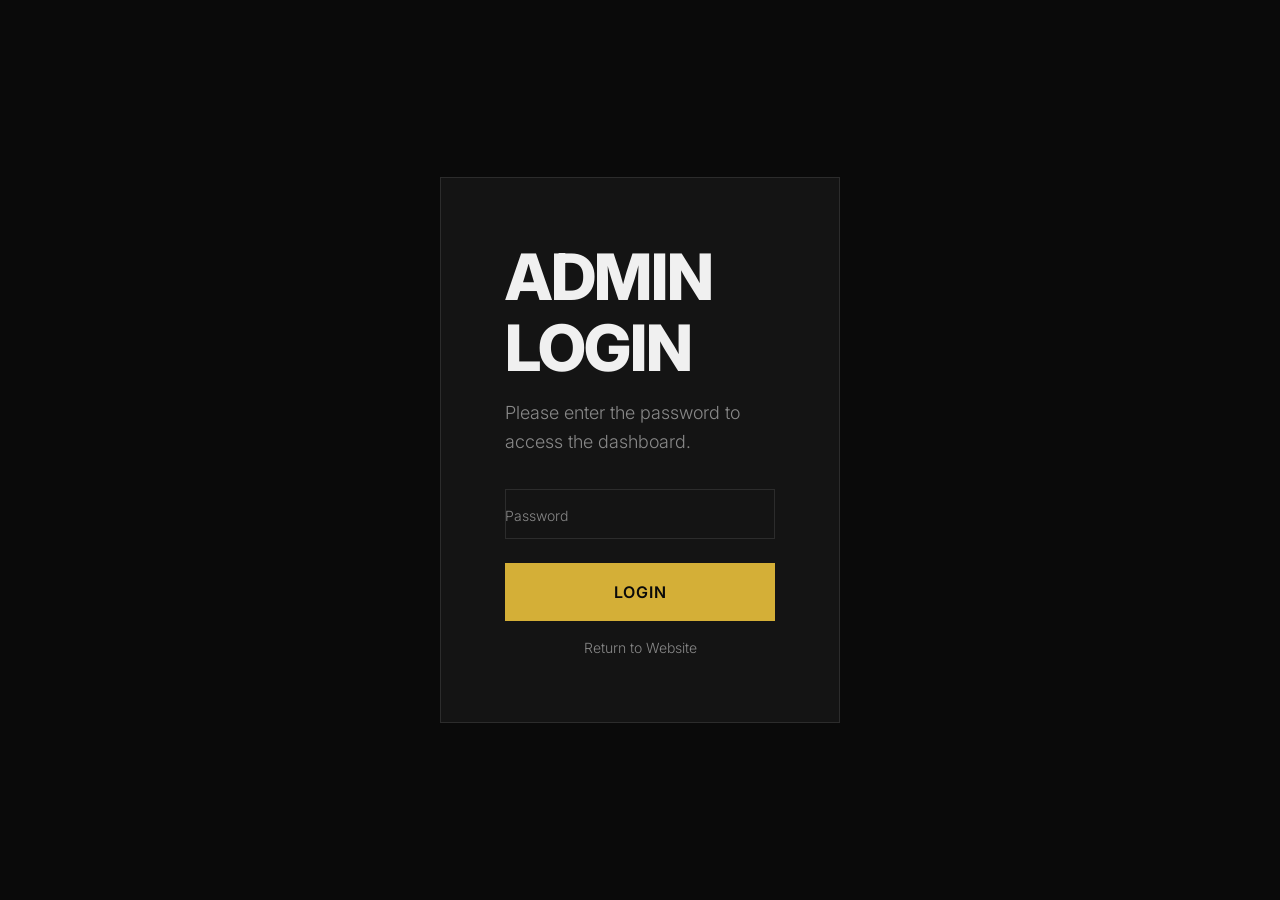
<file: admin.html>
<!DOCTYPE html>
<html lang="en">
<head>
  <meta charset="UTF-8">
  <meta name="viewport" content="width=device-width, initial-scale=1.0">
  <title>Admin Dashboard - [Studio Name]</title>
  
  <link rel="stylesheet" href="css/variables.css">
  <link rel="stylesheet" href="css/reset.css">
  <link rel="stylesheet" href="css/typography.css">
  <link rel="stylesheet" href="css/layout.css">
  <link rel="stylesheet" href="css/components.css">
  <link rel="stylesheet" href="css/admin.css">
</head>
<body>

  <!-- Login Screen -->
  <div id="login-screen" class="login-overlay">
    <div class="login-box">
      <h2>Admin Login</h2>
      <p style="color: var(--color-text-muted); margin-bottom: 2rem;">Please enter the password to access the dashboard.</p>
      
      <div class="form-group">
        <input type="password" id="admin-password" class="form-control" placeholder=" ">
        <label class="form-label">Password</label>
      </div>
      
      <p id="login-error" style="color: #ff4444; font-size: 0.875rem; display: none; margin-bottom: 1rem;">Incorrect password.</p>
      
      <button id="login-btn" class="btn btn-primary" style="width: 100%;">Login</button>
      <a href="index.html" style="display: block; text-align: center; margin-top: 1rem; color: var(--color-text-muted); font-size: 0.875rem;">Return to Website</a>
    </div>
  </div>

  <!-- Dashboard Interface (Hidden until login) -->
  <div id="dashboard-ui" class="dashboard-container" style="display: none;">
    
    <!-- Sidebar -->
    <aside class="sidebar">
      <div class="sidebar-header">
        <h2 class="logo">[Name] Admin</h2>
      </div>
      <nav class="sidebar-nav">
        <button class="sidebar-link active" data-tab="gallery">Manage Gallery</button>
        <button class="sidebar-link" data-tab="journal">Manage Journal</button>
      </nav>
      <div class="sidebar-footer">
        <button id="logout-btn" class="sidebar-link" style="color: var(--color-text-muted);">Logout</button>
        <a href="index.html" class="sidebar-link" style="color: var(--color-text-muted); margin-top: 0.5rem;" target="_blank">View Live Site</a>
      </div>
    </aside>

    <!-- Main Content -->
    <main class="dashboard-main">
      <header class="dashboard-header">
        <h1>Dashboard</h1>
        <div class="header-actions">
          <button id="save-data-btn" class="btn btn-primary">
            Save & Download JSON
          </button>
        </div>
      </header>

      <div class="dashboard-content">
        <p class="instruction-text">
          <strong>How it works:</strong> Make your changes below. When finished, click "Save & Download JSON". 
          Replace your local <code>data.json</code> file with the downloaded file and commit it to GitHub.
        </p>

        <!-- Gallery Tab -->
        <div id="tab-gallery" class="tab-pane active">
          <div class="flex justify-between items-center" style="margin-bottom: 1.5rem;">
            <h2>Gallery Images</h2>
            <button id="add-gallery-btn" class="btn" style="padding: 0.5rem 1rem; font-size: 0.8rem;">+ Add New Image</button>
          </div>
          <div class="table-container">
            <table class="admin-table">
              <thead>
                <tr>
                  <th>Image</th>
                  <th>Title</th>
                  <th>Category</th>
                  <th style="width: 100px;">Actions</th>
                </tr>
              </thead>
              <tbody id="admin-gallery-list">
                <!-- JS populated -->
              </tbody>
            </table>
          </div>
        </div>

        <!-- Journal Tab -->
        <div id="tab-journal" class="tab-pane">
          <div class="flex justify-between items-center" style="margin-bottom: 1.5rem;">
            <h2>Journal Posts</h2>
            <button id="add-journal-btn" class="btn" style="padding: 0.5rem 1rem; font-size: 0.8rem;">+ Add New Post</button>
          </div>
          <div class="table-container">
            <table class="admin-table">
              <thead>
                <tr>
                  <th>Cover</th>
                  <th>Title</th>
                  <th>Date</th>
                  <th>Category</th>
                  <th style="width: 100px;">Actions</th>
                </tr>
              </thead>
              <tbody id="admin-journal-list">
                <!-- JS populated -->
              </tbody>
            </table>
          </div>
        </div>

      </div>
    </main>
  </div>

  <!-- Edit Modal -->
  <div id="edit-modal" class="modal-overlay">
    <div class="modal-box">
      <div class="modal-header">
        <h3 id="modal-title">Edit Item</h3>
        <button class="close-modal">&times;</button>
      </div>
      <div class="modal-body">
        <form id="edit-form">
          <!-- Dynamic Form Fields will be injected here by JS -->
          <div id="dynamic-fields"></div>
        </form>
      </div>
      <div class="modal-footer">
        <button type="button" class="btn close-modal" style="padding: 0.5rem 1rem;">Cancel</button>
        <button type="button" id="save-modal-btn" class="btn btn-primary" style="padding: 0.5rem 1rem;">Save Changes</button>
      </div>
    </div>
  </div>

  <script src="js/admin.js"></script>
</body>
</html>
</file>
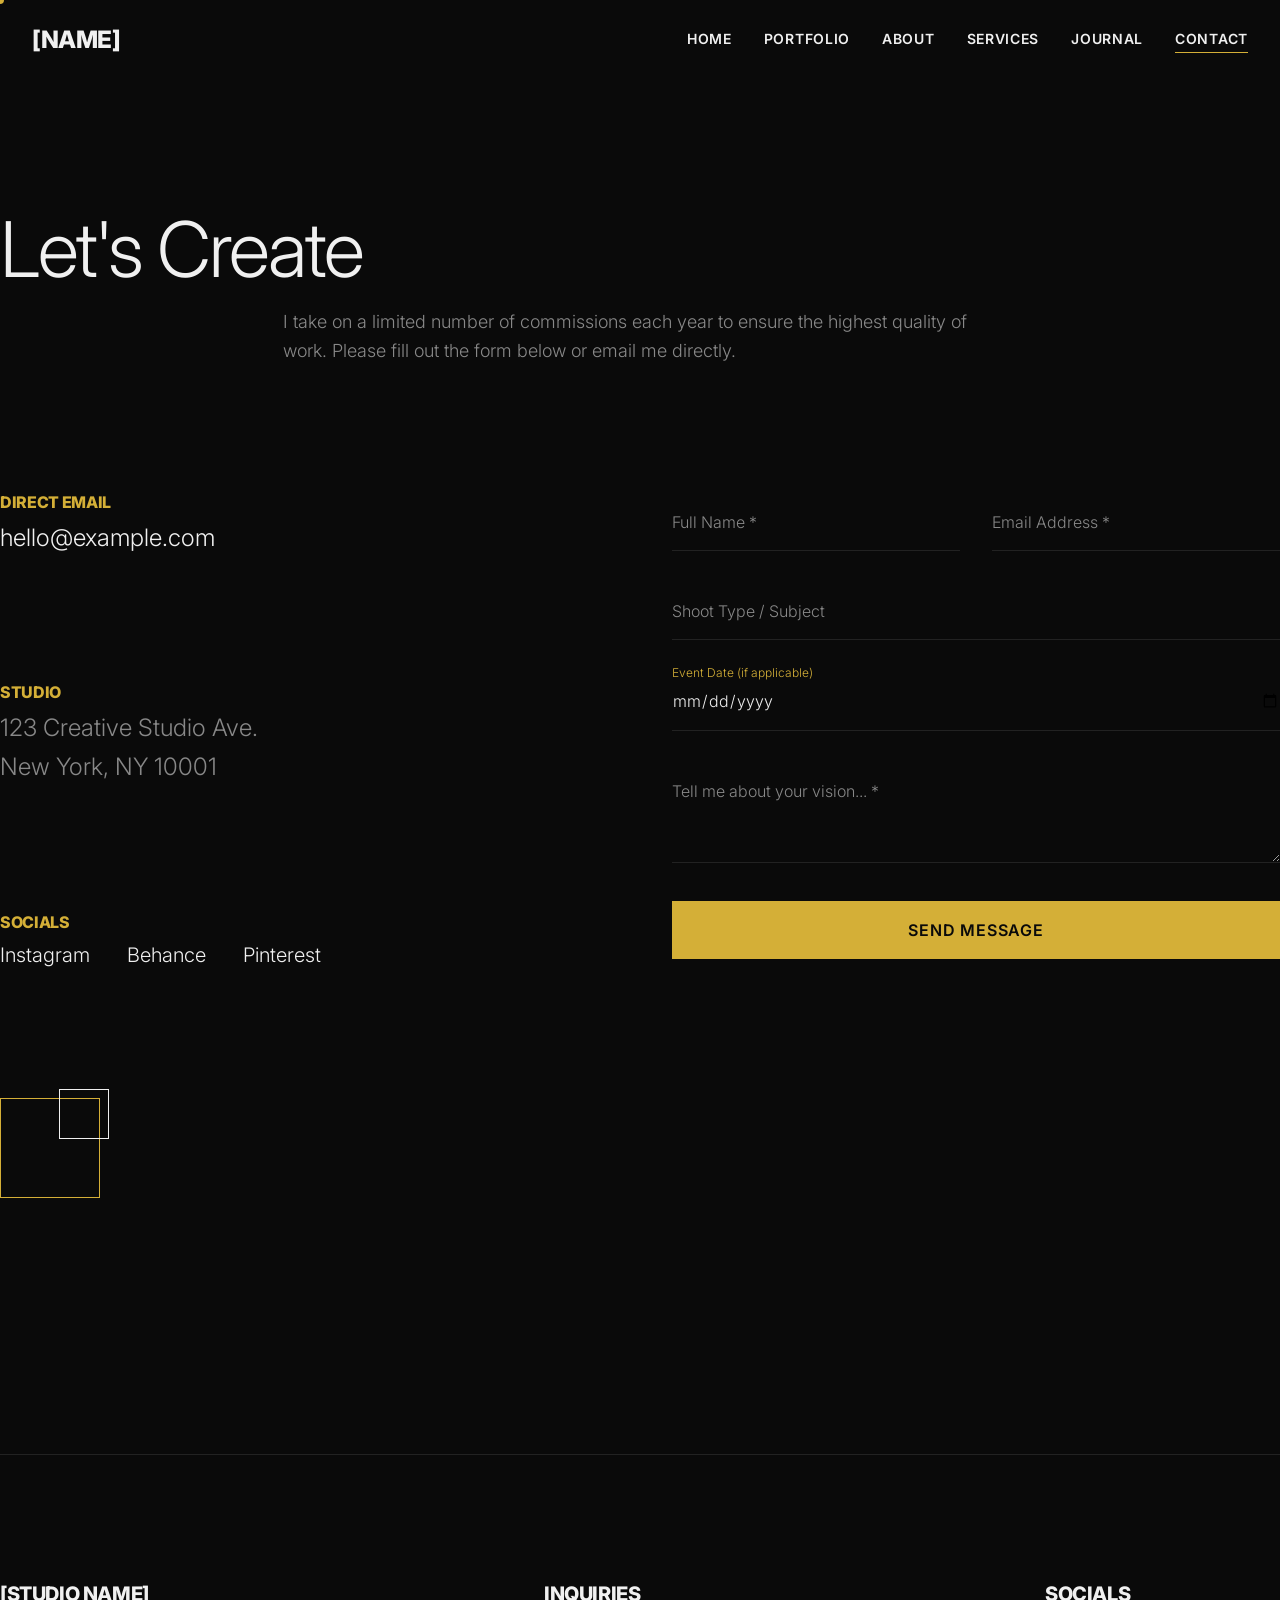
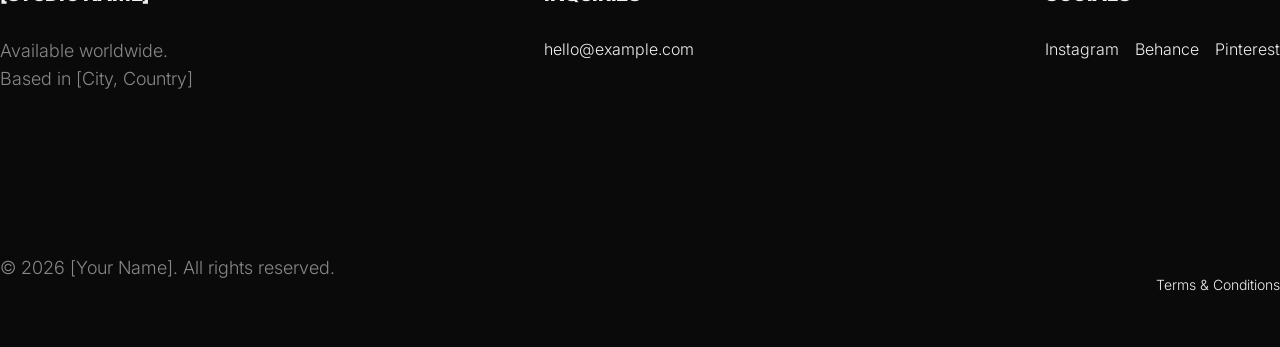
<file: contact.html>
<!DOCTYPE html>
<html lang="en">
<head>
  <meta charset="UTF-8">
  <meta name="viewport" content="width=device-width, initial-scale=1.0">
  <title>Contact - [Your Name / Studio Name]</title>
  <meta name="description" content="Get in touch for bookings and inquiries.">
  
  <link rel="stylesheet" href="css/variables.css">
  <link rel="stylesheet" href="css/reset.css">
  <link rel="stylesheet" href="css/typography.css">
  <link rel="stylesheet" href="css/layout.css">
  <link rel="stylesheet" href="css/components.css">
  <link rel="stylesheet" href="css/pages.css">
  <link rel="stylesheet" href="css/animations.css">
</head>
<body class="page-transition">

  <header class="header">
    <div class="container-fluid nav">
      <a href="index.html" class="logo">[Name]</a>
      
      <nav class="nav-links">
        <a href="index.html" class="nav-link">Home</a>
        <a href="gallery.html" class="nav-link">Portfolio</a>
        <a href="about.html" class="nav-link">About</a>
        <a href="services.html" class="nav-link">Services</a>
        <a href="blog.html" class="nav-link">Journal</a>
        <a href="contact.html" class="nav-link active">Contact</a>
      </nav>

      <button class="menu-toggle" aria-label="Toggle Menu">
        <span class="hamburger"></span>
      </button>
    </div>
  </header>

  <div class="mobile-menu">
    <a href="index.html" class="nav-link">Home</a>
    <a href="gallery.html" class="nav-link">Portfolio</a>
    <a href="about.html" class="nav-link">About</a>
    <a href="services.html" class="nav-link">Services</a>
    <a href="blog.html" class="nav-link">Journal</a>
    <a href="contact.html" class="nav-link">Contact</a>
  </div>

  <main>
    <section class="section container" style="margin-top: var(--header-height);">
      <div class="reveal text-center" style="margin-bottom: var(--space-xl);">
        <h1>Let's Create</h1>
        <p style="margin: 0 auto;">I take on a limited number of commissions each year to ensure the highest quality of work. Please fill out the form below or email me directly.</p>
      </div>

      <div class="grid grid-2">
        <div class="reveal-left" style="padding-right: var(--space-lg);">
          <div class="contact-info">
            <h3 class="text-accent" style="font-size: 1rem;">Direct Email</h3>
            <a href="mailto:hello@example.com" class="text-large">hello@example.com</a>
          </div>
          
          <div class="contact-info">
            <h3 class="text-accent" style="font-size: 1rem;">Studio</h3>
            <p class="text-large" style="margin-bottom: 0;">123 Creative Studio Ave.</p>
            <p class="text-large">New York, NY 10001</p>
          </div>

          <div class="contact-info">
            <h3 class="text-accent" style="font-size: 1rem;">Socials</h3>
            <div class="social-links" style="font-size: 1.25rem;">
              <a href="#">Instagram</a> &nbsp;
              <a href="#">Behance</a> &nbsp;
              <a href="#">Pinterest</a>
            </div>
          </div>
          
          <!-- Geometric accent -->
          <div style="width: 100px; height: 100px; border: 1px solid var(--color-accent); margin-top: var(--space-xl); position: relative;" class="spin-slow">
            <div style="width: 50px; height: 50px; border: 1px solid var(--color-text); position: absolute; top: -10px; right: -10px;"></div>
          </div>
        </div>

        <div class="reveal-right">
          <form action="#" method="POST" class="contact-form">
            <div class="grid grid-2" style="gap: var(--space-md);">
              <div class="form-group">
                <input type="text" id="name" name="name" class="form-control" placeholder=" " required>
                <label for="name" class="form-label">Full Name *</label>
              </div>
              <div class="form-group">
                <input type="email" id="email" name="email" class="form-control" placeholder=" " required>
                <label for="email" class="form-label">Email Address *</label>
              </div>
            </div>

            <div class="form-group">
              <input type="text" id="subject" name="subject" class="form-control" placeholder=" ">
              <label for="subject" class="form-label">Shoot Type / Subject</label>
            </div>
            
            <div class="form-group">
              <input type="date" id="date" name="date" class="form-control" placeholder=" ">
              <label for="date" class="form-label">Event Date (if applicable)</label>
            </div>

            <div class="form-group">
              <textarea id="message" name="message" class="form-control" placeholder=" " required></textarea>
              <label for="message" class="form-label">Tell me about your vision... *</label>
            </div>

            <button type="submit" class="btn btn-primary" style="width: 100%;">Send Message</button>
          </form>
        </div>
      </div>
    </section>
  </main>

  <footer class="footer container">
    <div class="footer-top">
      <div class="footer-col reveal">
        <h4>[Studio Name]</h4>
        <p style="margin-bottom: 0;">Available worldwide.</p>
        <p>Based in [City, Country]</p>
      </div>
      <div class="footer-col reveal reveal-delay-1">
        <h4>Inquiries</h4>
        <a href="mailto:hello@example.com">hello@example.com</a>
      </div>
      <div class="footer-col reveal reveal-delay-2">
        <h4>Socials</h4>
        <div class="social-links">
          <a href="#">Instagram</a>
          <a href="#">Behance</a>
          <a href="#">Pinterest</a>
        </div>
      </div>
    </div>
    <div class="footer-bottom">
      <p>&copy; 2026 [Your Name]. All rights reserved.</p>
      <a href="#">Terms & Conditions</a>
    </div>
  </footer>

  <script>
    // Simple script to pre-fill subject based on URL params (e.g. from Services page)
    document.addEventListener('DOMContentLoaded', () => {
      const urlParams = new URLSearchParams(window.location.search);
      const subject = urlParams.get('subject');
      if(subject) {
        document.getElementById('subject').value = subject;
      }
    });
  </script>
  <script src="js/main.js"></script>
  <script src="js/scroll.js"></script>
</body>
</html>
</file>
<file: css/variables.css>
/* css/variables.css */
:root {
  /* Colors - Dark Theme */
  --color-bg: #0a0a0a;
  --color-bg-alt: #141414;
  --color-text: #f0f0f0;
  --color-text-muted: #888888;
  --color-accent: #d4af37; /* Gold/Taupe accent */
  --color-border: rgba(255, 255, 255, 0.1);
  --color-overlay: rgba(10, 10, 10, 0.85);

  /* Typography */
  --font-heading: 'Inter', sans-serif;
  --font-body: 'Inter', sans-serif;
  
  /* Spacing */
  --space-xs: 0.5rem;
  --space-sm: 1rem;
  --space-md: 2rem;
  --space-lg: 4rem;
  --space-xl: 8rem;

  /* Transitions */
  --transition-fast: 0.4s cubic-bezier(0.21, 1.11, 0.81, 0.99);
  --transition-normal: 1s cubic-bezier(0.65, 0, 0.05, 1); /* Cinematic */
  --transition-slow: 1.8s cubic-bezier(0.65, 0, 0.05, 1); /* Cinematic slow */

  /* Layout */
  --max-width: 1400px;
  --header-height: 80px;
}

/* Mobile spacing overrides */
@media (max-width: 767px) {
  :root {
    --space-md: 1.25rem;
    --space-lg: 2.5rem;
    --space-xl: 4rem;
    --header-height: 64px;
  }
}
</file>
<file: css/typography.css>
/* css/typography.css */
@import url('https://fonts.googleapis.com/css2?family=Inter:wght@300;400;600;800&display=swap');

body {
  font-family: var(--font-body);
  font-weight: 300;
  color: var(--color-text);
  font-size: 1rem;
}

h1, h2, h3, h4, h5, h6 {
  font-family: var(--font-heading);
  font-weight: 800;
  line-height: 1.1;
  margin-bottom: var(--space-sm);
  text-transform: uppercase;
  letter-spacing: -0.02em;
}

h1 {
  font-size: clamp(3rem, 6vw, 5.5rem);
  letter-spacing: -0.03em;
  font-weight: 300;
  text-transform: none;
}

h2 {
  font-size: clamp(2rem, 5vw, 4rem);
}

h3 {
  font-size: clamp(1.5rem, 3vw, 2.5rem);
}

p {
  margin-bottom: var(--space-md);
  color: var(--color-text-muted);
  font-size: 1.125rem;
  max-width: 65ch;
  line-height: 1.6;
}

a {
  color: var(--color-text);
  text-decoration: none;
  transition: color var(--transition-fast);
}

a:hover {
  color: var(--color-accent);
}

.text-accent {
  color: var(--color-accent);
}

.text-large {
  font-size: clamp(1.25rem, 2vw, 1.5rem);
  font-weight: 300;
}
</file>
<file: css/layout.css>
/* css/layout.css */
.container {
  width: 100%;
  max-width: var(--max-width);
  margin: 0 auto;
  padding: 0 var(--space-md);
}

.container-fluid {
  width: 100%;
  padding: 0 var(--space-md);
}

.section {
  padding: var(--space-xl) 0;
  position: relative;
}

.section-sm {
  padding: var(--space-lg) 0;
}

/* Grids */
.grid {
  display: grid;
  gap: var(--space-lg);
}

.grid-2 {
  grid-template-columns: 1fr;
}

@media (min-width: 768px) {
  .grid-2 {
    grid-template-columns: repeat(2, 1fr);
  }
}

.grid-3 {
  grid-template-columns: 1fr;
}

@media (min-width: 768px) {
  .grid-3 {
    grid-template-columns: repeat(2, 1fr);
  }
}

@media (min-width: 1024px) {
  .grid-3 {
    grid-template-columns: repeat(3, 1fr);
  }
}

/* Flex Utilities */
.flex {
  display: flex;
}

.flex-col {
  flex-direction: column;
}

.items-center {
  align-items: center;
}

.justify-center {
  justify-content: center;
}

.justify-between {
  justify-content: space-between;
}

/* Geometric Decors */
.line-divider {
  height: 1px;
  background-color: var(--color-border);
  width: 100%;
  margin: var(--space-lg) 0;
}

.line-vertical {
  width: 1px;
  background-color: var(--color-border);
  position: absolute;
  top: 0;
  bottom: 0;
  z-index: -1;
}

.relative {
  position: relative;
}

.overflow-hidden {
  overflow: hidden;
}

/* Responsive Helpers */
@media (max-width: 767px) {
  .mobile-no-margin {
    margin: 0 !important;
  }
  .mobile-no-padding {
    padding: 0 !important;
  }
  .mobile-stack-reverse {
    display: flex;
    flex-direction: column-reverse;
  }
  .mobile-hide {
    display: none !important;
  }
  .mobile-order-1 {
    order: 1 !important;
  }
  .mobile-order-2 {
    order: 2 !important;
  }
  .mobile-pt-md {
    padding-top: var(--space-md) !important;
  }
}

@media (min-width: 768px) {
  .desktop-stagger {
    margin-top: 4rem;
  }
  .desktop-pr-lg {
    padding-right: 2rem;
  }
  .desktop-px-lg {
    padding-left: var(--space-lg);
    padding-right: var(--space-lg);
  }
}
</file>
<file: css/components.css>
/* css/components.css */

/* Navigation */
.header {
  position: fixed;
  top: 0;
  left: 0;
  width: 100%;
  height: var(--header-height);
  z-index: 100;
  display: flex;
  align-items: center;
  transition: background-color var(--transition-fast);
}

.header.scrolled {
  background-color: var(--color-overlay);
  backdrop-filter: blur(10px);
  -webkit-backdrop-filter: blur(10px);
  border-bottom: 1px solid var(--color-border);
}

.nav {
  display: flex;
  justify-content: space-between;
  align-items: center;
  width: 100%;
}

.logo {
  font-family: var(--font-heading);
  font-weight: 800;
  font-size: 1.5rem;
  letter-spacing: -0.02em;
  text-transform: uppercase;
  z-index: 101;
}

.nav-links {
  display: none;
}

@media (min-width: 768px) {
  .nav-links {
    display: flex;
    gap: var(--space-md);
  }
  
  .nav-link {
    text-transform: uppercase;
    font-size: 0.875rem;
    font-weight: 600;
    letter-spacing: 0.05em;
    position: relative;
    padding-bottom: 4px;
  }
  
  .nav-link::after {
    content: '';
    position: absolute;
    bottom: 0;
    left: 0;
    width: 0;
    height: 1px;
    background-color: var(--color-accent);
    transition: width var(--transition-normal);
  }

  .nav-link:hover::after,
  .nav-link.active::after {
    width: 100%;
  }
}

/* Hamburger Menu */
.menu-toggle {
  display: block;
  background: none;
  border: none;
  cursor: pointer;
  z-index: 101;
  padding: 10px;
}

.hamburger {
  width: 24px;
  height: 2px;
  background-color: var(--color-text);
  position: relative;
  transition: background-color var(--transition-fast);
}

.hamburger::before,
.hamburger::after {
  content: '';
  position: absolute;
  width: 100%;
  height: 2px;
  background-color: var(--color-text);
  left: 0;
  transition: transform var(--transition-fast);
}

.hamburger::before { top: -6px; }
.hamburger::after { top: 6px; }

.menu-open .hamburger { background-color: transparent; }
.menu-open .hamburger::before { transform: translateY(6px) rotate(45deg); }
.menu-open .hamburger::after { transform: translateY(-6px) rotate(-45deg); }

@media (min-width: 768px) {
  .menu-toggle { display: none; }
}

/* Mobile Menu */
.mobile-menu {
  position: fixed;
  top: 0;
  left: 0;
  width: 100%;
  height: 100vh;
  background-color: var(--color-bg);
  display: flex;
  flex-direction: column;
  justify-content: center;
  align-items: center;
  z-index: 100;
  opacity: 0;
  pointer-events: none;
  transition: opacity var(--transition-normal);
}

.menu-open .mobile-menu {
  opacity: 1;
  pointer-events: all;
}

.mobile-menu .nav-link {
  font-size: 2rem;
  font-family: var(--font-heading);
  font-weight: 800;
  text-transform: uppercase;
  margin: var(--space-sm) 0;
}

/* Buttons */
.btn {
  display: inline-flex;
  align-items: center;
  justify-content: center;
  padding: 1rem 2rem;
  font-family: var(--font-heading);
  font-weight: 600;
  text-transform: uppercase;
  letter-spacing: 0.05em;
  background-color: transparent;
  color: var(--color-text);
  border: 1px solid var(--color-border);
  cursor: pointer;
  transition: all var(--transition-fast);
  position: relative;
  overflow: hidden;
}

.btn::before {
  content: '';
  position: absolute;
  top: 0;
  left: 0;
  width: 100%;
  height: 100%;
  background-color: var(--color-text);
  transform: translateY(100%);
  transition: transform var(--transition-normal);
  z-index: -1;
}

.btn:hover {
  color: var(--color-bg);
  border-color: var(--color-text);
}

.btn:hover::before {
  transform: translateY(0);
}

.btn-primary {
  background-color: var(--color-accent);
  color: var(--color-bg);
  border-color: var(--color-accent);
}

.btn-primary::before {
  background-color: var(--color-text);
}

/* Cards & Images */
.image-card {
  position: relative;
  overflow: hidden;
  cursor: pointer;
  aspect-ratio: 3/4;
}

.image-card img {
  width: 100%;
  height: 100%;
  object-fit: cover;
  transition: transform var(--transition-slow);
}

.image-card:hover img {
  transform: scale(1.05);
}

.image-overlay {
  position: absolute;
  top: 0;
  left: 0;
  width: 100%;
  height: 100%;
  background: linear-gradient(to top, rgba(0,0,0,0.8), transparent 50%);
  opacity: 0;
  transition: opacity var(--transition-normal);
  display: flex;
  flex-direction: column;
  justify-content: flex-end;
  padding: var(--space-md);
}

.image-card:hover .image-overlay {
  opacity: 1;
}

.image-title {
  font-size: 1.5rem;
  margin-bottom: 0.5rem;
  transform: translateY(20px);
  transition: transform var(--transition-normal);
}

.image-category {
  font-size: 0.875rem;
  color: var(--color-accent);
  text-transform: uppercase;
  letter-spacing: 0.05em;
  transform: translateY(20px);
  transition: transform var(--transition-normal);
  transition-delay: 0.05s;
}

.image-card:hover .image-title,
.image-card:hover .image-category,
.image-card:hover .album-indicator {
  transform: translateY(0);
}

.album-indicator {
  position: absolute;
  top: var(--space-md);
  right: var(--space-md);
  background-color: rgba(0,0,0,0.6);
  backdrop-filter: blur(4px);
  -webkit-backdrop-filter: blur(4px);
  color: var(--color-bg);
  padding: 0.25rem 0.5rem;
  border-radius: 4px;
  font-size: 0.75rem;
  font-family: var(--font-heading);
  letter-spacing: 0.05em;
  display: flex;
  align-items: center;
  gap: 0.25rem;
  opacity: 0;
  transform: translateY(-10px);
  transition: all var(--transition-normal);
}

.image-card:hover .album-indicator {
  opacity: 1;
}

/* Footer */
.footer {
  padding: var(--space-xl) 0 var(--space-md);
  border-top: 1px solid var(--color-border);
  margin-top: var(--space-xl);
}

.footer-top {
  display: flex;
  flex-direction: column;
  gap: var(--space-lg);
  margin-bottom: var(--space-xl);
}

@media (min-width: 768px) {
  .footer-top {
    flex-direction: row;
    justify-content: space-between;
  }
}

.footer-col h4 {
  font-size: 1.25rem;
  margin-bottom: var(--space-md);
}

.social-links {
  display: flex;
  gap: var(--space-sm);
}

.footer-bottom {
  display: flex;
  flex-direction: column;
  align-items: center;
  justify-content: space-between;
  gap: var(--space-sm);
  color: var(--color-text-muted);
  font-size: 0.875rem;
}

@media (min-width: 768px) {
  .footer-bottom {
    flex-direction: row;
  }
}

/* Custom Cursor */
.cursor {
  position: fixed;
  top: 0;
  left: 0;
  width: 8px;
  height: 8px;
  background-color: var(--color-accent);
  border-radius: 50%;
  pointer-events: none;
  z-index: 9999;
  transform: translate(-50%, -50%);
  transition: width 0.2s, height 0.2s, background-color 0.2s;
  mix-blend-mode: difference;
}

@media (hover: none) and (pointer: coarse) {
  .cursor { display: none; }
}

.cursor.hovering {
  width: 40px;
  height: 40px;
  background-color: rgba(212, 175, 55, 0.2);
  border: 1px solid var(--color-accent);
}

/* Forms */
.form-group {
  margin-bottom: var(--space-md);
  position: relative;
}

.form-control {
  width: 100%;
  padding: 1rem 0;
  background: transparent;
  border: none;
  border-bottom: 1px solid var(--color-border);
  color: var(--color-text);
  font-size: 1rem;
  outline: none;
  transition: border-color var(--transition-fast);
}

.form-control:focus {
  border-bottom-color: var(--color-accent);
}

.form-label {
  position: absolute;
  top: 1rem;
  left: 0;
  color: var(--color-text-muted);
  pointer-events: none;
  transition: all var(--transition-fast);
}

.form-control:focus ~ .form-label,
.form-control:not(:placeholder-shown) ~ .form-label {
  top: -0.5rem;
  font-size: 0.75rem;
  color: var(--color-accent);
}

textarea.form-control {
  resize: vertical;
  min-height: 100px;
}
</file>
<file: css/admin.css>
/* css/admin.css */

body {
  background-color: var(--color-bg);
  color: var(--color-text);
  font-family: var(--font-body);
}

/* Login Overlay */
.login-overlay {
  position: fixed;
  top: 0;
  left: 0;
  width: 100%;
  height: 100vh;
  background-color: var(--color-bg);
  display: flex;
  align-items: center;
  justify-content: center;
  z-index: 10000;
}

.login-box {
  background-color: var(--color-bg-alt);
  padding: var(--space-lg);
  border: 1px solid var(--color-border);
  width: 100%;
  max-width: 400px;
}

/* Dashboard Layout */
.dashboard-container {
  display: flex;
  height: 100vh;
  overflow: hidden;
}

.sidebar {
  width: 280px;
  background-color: var(--color-bg-alt);
  border-right: 1px solid var(--color-border);
  display: flex;
  flex-direction: column;
}

.sidebar-header {
  padding: var(--space-md);
  border-bottom: 1px solid var(--color-border);
}

.sidebar-nav {
  flex-grow: 1;
  padding: var(--space-md) 0;
  display: flex;
  flex-direction: column;
}

.sidebar-link {
  padding: 1rem var(--space-md);
  text-align: left;
  background: transparent;
  border: none;
  color: var(--color-text);
  cursor: pointer;
  transition: background var(--transition-fast);
  font-family: var(--font-heading);
  text-transform: uppercase;
  font-size: 0.875rem;
  letter-spacing: 0.05em;
  text-decoration: none;
}

.sidebar-link:hover, .sidebar-link.active {
  background-color: rgba(255,255,255,0.05);
  color: var(--color-accent);
}

.sidebar-footer {
  padding: var(--space-md);
  border-top: 1px solid var(--color-border);
  display: flex;
  flex-direction: column;
}

.dashboard-main {
  flex-grow: 1;
  display: flex;
  flex-direction: column;
  overflow-y: auto;
}

.dashboard-header {
  padding: var(--space-md) var(--space-lg);
  border-bottom: 1px solid var(--color-border);
  display: flex;
  justify-content: space-between;
  align-items: center;
}

.dashboard-content {
  padding: var(--space-lg);
}

.instruction-text {
  background-color: rgba(212, 175, 55, 0.1);
  border-left: 4px solid var(--color-accent);
  padding: 1rem;
  margin-bottom: var(--space-lg);
  font-size: 0.875rem;
  color: #ccc;
}

/* Tabs */
.tab-pane {
  display: none;
}
.tab-pane.active {
  display: block;
}

/* Tables */
.table-container {
  overflow-x: auto;
  border: 1px solid var(--color-border);
}

.admin-table {
  width: 100%;
  border-collapse: collapse;
  text-align: left;
}

.admin-table th,
.admin-table td {
  padding: 1rem;
  border-bottom: 1px solid var(--color-border);
}

.admin-table th {
  background-color: var(--color-bg-alt);
  font-family: var(--font-heading);
  text-transform: uppercase;
  font-size: 0.75rem;
  letter-spacing: 0.05em;
  color: var(--color-text-muted);
}

.admin-table tbody tr:hover {
  background-color: rgba(255,255,255,0.02);
}

.img-preview {
  width: 60px;
  height: 60px;
  object-fit: cover;
  border-radius: 4px;
}

.action-btn {
  background: transparent;
  border: 1px solid var(--color-border);
  color: var(--color-text);
  padding: 0.25rem 0.5rem;
  cursor: pointer;
  font-size: 0.75rem;
  margin-right: 0.5rem;
  transition: all 0.2s;
}

.action-btn:hover {
  border-color: var(--color-accent);
  color: var(--color-accent);
}

.action-btn.delete:hover {
  border-color: #ff4444;
  color: #ff4444;
}

/* Modal */
.modal-overlay {
  position: fixed;
  top: 0;
  left: 0;
  width: 100%;
  height: 100vh;
  background-color: rgba(10,10,10,0.8);
  backdrop-filter: blur(5px);
  display: flex;
  align-items: center;
  justify-content: center;
  z-index: 1000;
  opacity: 0;
  pointer-events: none;
  transition: opacity 0.3s ease;
}

.modal-overlay.active {
  opacity: 1;
  pointer-events: all;
}

.modal-box {
  background-color: var(--color-bg);
  border: 1px solid var(--color-border);
  width: 100%;
  max-width: 600px;
  max-height: 90vh;
  display: flex;
  flex-direction: column;
}

.modal-header {
  padding: 1.5rem;
  border-bottom: 1px solid var(--color-border);
  display: flex;
  justify-content: space-between;
  align-items: center;
}

.modal-body {
  padding: 1.5rem;
  overflow-y: auto;
}

.modal-footer {
  padding: 1.5rem;
  border-top: 1px solid var(--color-border);
  display: flex;
  justify-content: flex-end;
  gap: 1rem;
}

.close-modal {
  background: none;
  border: none;
  color: var(--color-text-muted);
  font-size: 1.5rem;
  cursor: pointer;
}

.close-modal:hover {
  color: var(--color-text);
}

.form-group {
  margin-bottom: 1.5rem;
}

.form-group label {
  display: block;
  font-size: 0.875rem;
  color: var(--color-text-muted);
  margin-bottom: 0.5rem;
}

.form-group input,
.form-group textarea,
.form-group select {
  width: 100%;
  padding: 0.75rem;
  background-color: var(--color-bg-alt);
  border: 1px solid var(--color-border);
  color: var(--color-text);
  font-family: var(--font-body);
}

.form-group input:focus,
.form-group textarea:focus,
.form-group select:focus {
  outline: none;
  border-color: var(--color-accent);
}
</file>
<file: css/pages.css>
/* css/pages.css */

/* Home Hero */
.hero {
  height: 100vh;
  display: flex;
  align-items: center;
  position: relative;
  overflow: hidden;
}

.hero-bg {
  position: absolute;
  top: 0;
  left: 0;
  width: 100%;
  height: 120%; /* for parallax */
  object-fit: cover;
  z-index: -2;
  animation: kenBurns 30s ease-out forwards;
}

.hero-overlay {
  position: absolute;
  top: 0;
  left: 0;
  width: 100%;
  height: 100%;
  background:
    linear-gradient(180deg, rgba(10,10,10,0.15) 0%, transparent 40%, rgba(10,10,10,0.65) 100%);
  z-index: -1;
}

.hero-content {
  z-index: 1;
}

.hero h1 {
  margin-bottom: 0;
}

.hero p {
  color: var(--color-text);
  font-size: clamp(1.25rem, 2vw, 1.5rem);
  max-width: 500px;
  margin-top: var(--space-md);
}

/* Gallery Filtering */
.gallery-filters {
  display: flex;
  flex-wrap: wrap;
  gap: var(--space-sm);
  margin-bottom: var(--space-lg);
  justify-content: center;
}

.filter-btn {
  background: transparent;
  border: none;
  color: var(--color-text-muted);
  text-transform: uppercase;
  font-family: var(--font-heading);
  font-size: 0.875rem;
  letter-spacing: 0.05em;
  cursor: pointer;
  padding: 0.5rem 1rem;
  transition: color var(--transition-fast);
  position: relative;
}

.filter-btn::after {
  content: '';
  position: absolute;
  bottom: 0;
  left: 50%;
  transform: translateX(-50%);
  width: 0;
  height: 1px;
  background-color: var(--color-accent);
  transition: width var(--transition-fast);
}

.filter-btn:hover,
.filter-btn.active {
  color: var(--color-text);
}

.filter-btn.active::after {
  width: 50%;
}

/* Lightbox */
.lightbox {
  position: fixed;
  top: 0;
  left: 0;
  width: 100%;
  height: 100vh;
  background-color: rgba(10, 10, 10, 0.95);
  backdrop-filter: blur(5px);
  -webkit-backdrop-filter: blur(5px);
  z-index: 1000;
  display: flex;
  align-items: center;
  justify-content: center;
  opacity: 0;
  pointer-events: none;
  transition: opacity var(--transition-normal);
}

.lightbox.active {
  opacity: 1;
  pointer-events: all;
}

.lightbox-content {
  max-width: 90vw;
  max-height: 90vh;
  position: relative;
}

.lightbox-content img {
  max-height: 90vh;
  object-fit: contain;
}

.lightbox-close,
.lightbox-prev,
.lightbox-next {
  position: absolute;
  background: transparent;
  border: none;
  color: var(--color-text);
  font-size: 2rem;
  cursor: pointer;
  transition: color var(--transition-fast);
  z-index: 1001;
  padding: 1rem;
}

.lightbox-close:hover,
.lightbox-prev:hover,
.lightbox-next:hover {
  color: var(--color-accent);
}

.lightbox-close {
  top: var(--space-md);
  right: var(--space-md);
}

.lightbox-prev {
  left: var(--space-md);
  top: 50%;
  transform: translateY(-50%);
}

.lightbox-next {
  right: var(--space-md);
  top: 50%;
  transform: translateY(-50%);
}

/* About Page */
.about-hero {
  margin-top: var(--header-height);
}

.about-image img {
  aspect-ratio: 4/5;
  object-fit: cover;
  width: 100%;
}

.gear-list {
  display: grid;
  grid-template-columns: repeat(auto-fit, minmax(200px, 1fr));
  gap: var(--space-md);
  margin-top: var(--space-lg);
}

.gear-item h4 {
  font-size: 1rem;
  color: var(--color-text);
  margin-bottom: 0.25rem;
}

.gear-item p {
  font-size: 0.875rem;
  margin-bottom: 0;
}

/* Services */
.pricing-card {
  border: 1px solid var(--color-border);
  padding: var(--space-xl) var(--space-lg);
  display: flex;
  flex-direction: column;
  transition: border-color var(--transition-fast);
}

.pricing-card:hover {
  border-color: var(--color-accent);
}

.pricing-price {
  font-family: var(--font-heading);
  font-size: 2.5rem;
  font-weight: 800;
  margin: var(--space-md) 0;
  color: var(--color-accent);
}

.pricing-features {
  margin-bottom: var(--space-lg);
  flex-grow: 1;
}

.pricing-features li {
  margin-bottom: 0.5rem;
  padding-left: 1.5rem;
  position: relative;
  color: var(--color-text-muted);
}

.pricing-features li::before {
  content: '→';
  position: absolute;
  left: 0;
  color: var(--color-accent);
}

/* Contact */
.contact-info {
  margin-bottom: var(--space-xl);
}

.contact-info h3 {
  margin-bottom: var(--space-xs);
}

/* 404 */
.not-found {
  height: 100vh;
  display: flex;
  flex-direction: column;
  align-items: center;
  justify-content: center;
  text-align: center;
}

.not-found h1 {
  font-size: clamp(6rem, 15vw, 12rem);
  color: var(--color-accent);
  line-height: 1;
}
</file>
<file: css/animations.css>
/* css/animations.css — Refined Luxury Edition */

/* ============================================
   SCROLL REVEAL — clean, no blur, no gimmicks
   ============================================ */

.reveal {
  opacity: 0;
  transform: translateY(40px);
  transition:
    opacity 1s cubic-bezier(0.25, 1, 0.5, 1),
    transform 1s cubic-bezier(0.25, 1, 0.5, 1);
}

.reveal.active {
  opacity: 1;
  transform: translateY(0);
}

.reveal-delay-1 { transition-delay: 0.2s; }
.reveal-delay-2 { transition-delay: 0.4s; }
.reveal-delay-3 { transition-delay: 0.6s; }

.reveal-left {
  opacity: 0;
  transform: translateX(-50px);
  transition:
    opacity 1s cubic-bezier(0.25, 1, 0.5, 1),
    transform 1s cubic-bezier(0.25, 1, 0.5, 1);
}

.reveal-left.active {
  opacity: 1;
  transform: translateX(0);
}

.reveal-right {
  opacity: 0;
  transform: translateX(50px);
  transition:
    opacity 1s cubic-bezier(0.25, 1, 0.5, 1),
    transform 1s cubic-bezier(0.25, 1, 0.5, 1);
}

.reveal-right.active {
  opacity: 1;
  transform: translateX(0);
}

/* ============================================
   PAGE LOAD — cinematic curtain lift
   ============================================ */

.page-curtain {
  position: fixed;
  top: 0;
  left: 0;
  width: 100%;
  height: 100%;
  background: var(--color-bg);
  z-index: 10000;
  pointer-events: none;
  transform-origin: top;
  animation: curtainLift 1s cubic-bezier(0.77, 0, 0.175, 1) 0.3s forwards;
}

@keyframes curtainLift {
  0% { transform: scaleY(1); }
  100% { transform: scaleY(0); }
}

/* Page body hidden until curtain lifts */
.page-transition {
  opacity: 0;
  animation: pageReveal 0.6s ease 0.5s forwards;
}

@keyframes pageReveal {
  to { opacity: 1; }
}

/* ============================================
   HERO TEXT — word-by-word cascade
   ============================================ */

.hero-text-reveal {
  overflow: hidden;
}

.hero-word {
  display: inline-block;
  opacity: 0;
  transform: translateY(100%);
  animation: wordUp 0.9s cubic-bezier(0.25, 1, 0.5, 1) forwards;
}

@keyframes wordUp {
  to {
    opacity: 1;
    transform: translateY(0);
  }
}

/* ============================================
   LINE DIVIDER — ink stroke
   ============================================ */

.line-divider {
  transform-origin: left;
  transform: scaleX(0);
  transition: transform 1.2s cubic-bezier(0.25, 1, 0.5, 1);
}

.active .line-divider,
.line-divider.active {
  transform: scaleX(1);
}

/* ============================================
   IMAGE CARDS — smooth elegant hover
   ============================================ */

.image-card img {
  transition: transform 0.8s cubic-bezier(0.25, 1, 0.5, 1);
}

.image-card:hover img {
  transform: scale(1.06);
}

.image-overlay {
  transition: opacity 0.6s cubic-bezier(0.25, 1, 0.5, 1);
}

.image-title {
  transform: translateY(20px);
  opacity: 0;
  transition:
    transform 0.7s cubic-bezier(0.25, 1, 0.5, 1) 0.05s,
    opacity 0.5s ease 0.05s;
}

.image-category {
  transform: translateY(15px);
  opacity: 0;
  transition:
    transform 0.7s cubic-bezier(0.25, 1, 0.5, 1) 0.12s,
    opacity 0.5s ease 0.12s;
}

.image-card:hover .image-title,
.image-card:hover .image-category {
  transform: translateY(0);
  opacity: 1;
}

/* ============================================
   BUTTONS — sleek fill
   ============================================ */

.btn::before {
  transition: transform 0.5s cubic-bezier(0.77, 0, 0.175, 1);
}

/* ============================================
   KEN BURNS — hero bg slow zoom
   ============================================ */

@keyframes kenBurns {
  0% { transform: scale(1); }
  100% { transform: scale(1.08); }
}

/* ============================================
   CURSOR
   ============================================ */

.cursor {
  transition:
    width 0.35s cubic-bezier(0.25, 1, 0.5, 1),
    height 0.35s cubic-bezier(0.25, 1, 0.5, 1),
    background-color 0.3s ease;
}

.cursor.hovering {
  width: 44px;
  height: 44px;
  background-color: rgba(212, 175, 55, 0.15);
  border: 1px solid var(--color-accent);
}

/* ============================================
   UTILITY
   ============================================ */

@keyframes spin {
  from { transform: rotate(0deg); }
  to { transform: rotate(360deg); }
}

.spin-slow {
  animation: spin 25s linear infinite;
}

@media (prefers-reduced-motion: reduce) {
  *, *::before, *::after {
    animation-duration: 0.01ms !important;
    transition-duration: 0.01ms !important;
  }
}

@media (prefers-reduced-motion: no-preference) {
  html { scroll-behavior: smooth; }
}
</file>
